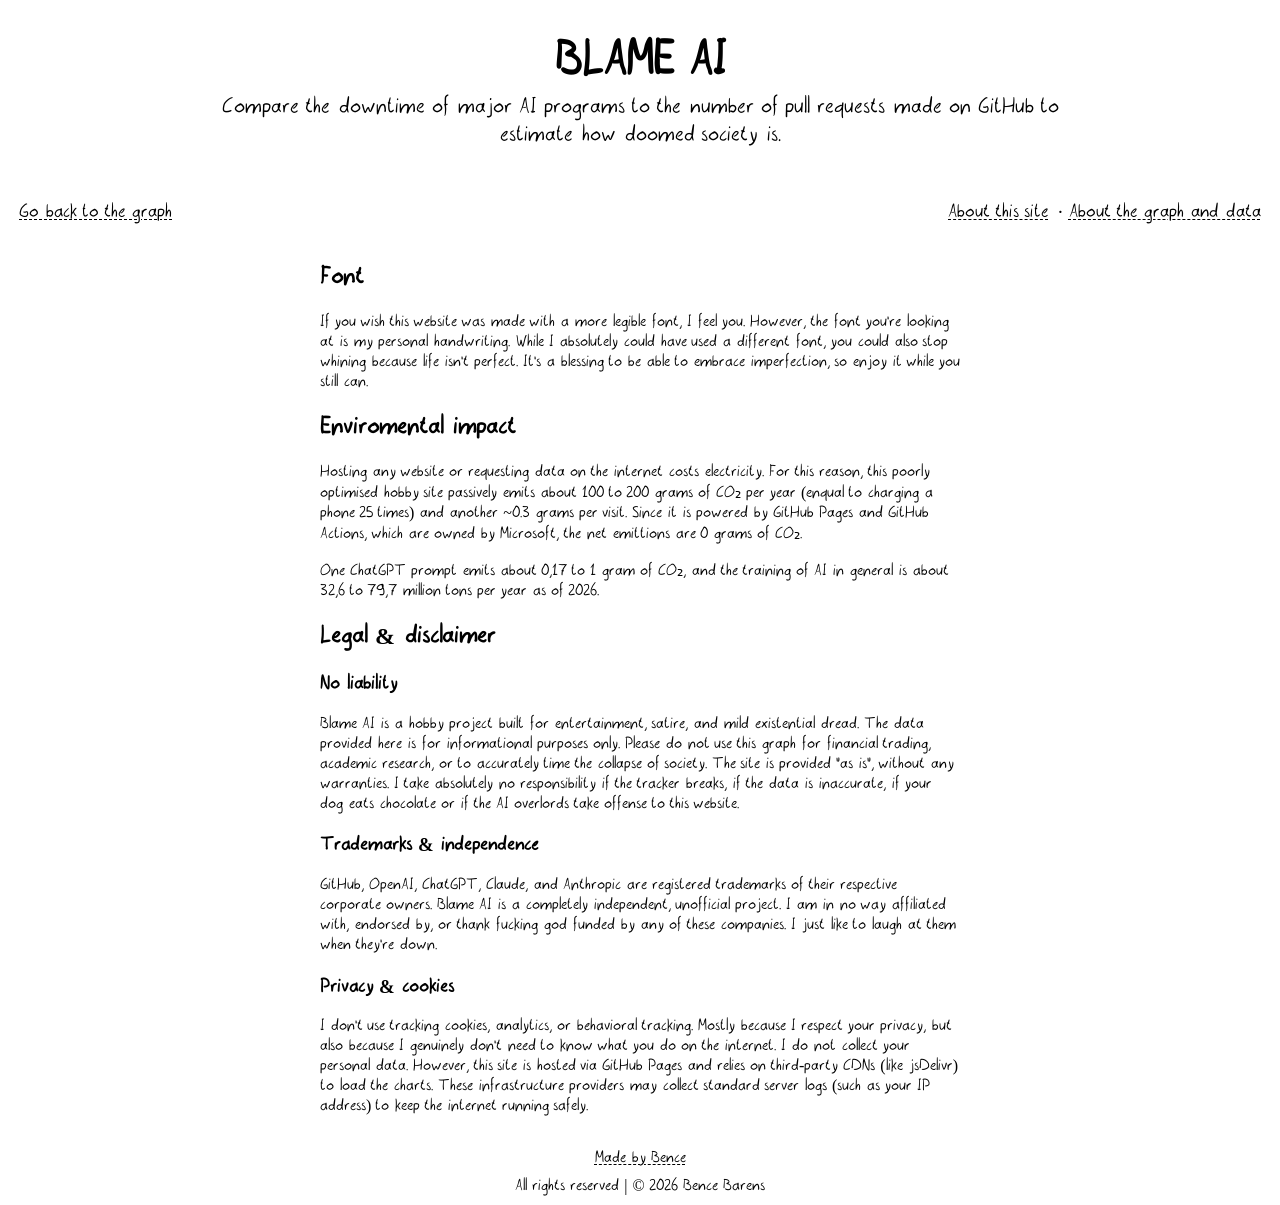
<file: about/index.html>
<!DOCTYPE html>
<html lang="en">
<head>
    <meta charset="UTF-8">
    <meta name="viewport" content="width=device-width, initial-scale=1.0">
    <meta name="author" content="Bence Barens">

    <title>Blame AI | about</title>
    <meta name="description" content="">
    <meta name="robots" content="index,follow">

    <meta property="og:site_name" content="Blame AI">
    <meta property="og:description" content="">
    <meta property="og:image" content="">
    <meta property="og:url" content="">

    <link rel="icon" type="image/png" href="https://bencebarens.nl/img/favicon/favicon-96x96.png" sizes="96x96">
    <link rel="icon" type="image/svg+xml" href="https://bencebarens.nl/img/favicon/favicon.svg">
    <link rel="shortcut icon" href="https://bencebarens.nl/img/favicon/favicon.ico">
    <link rel="manifest" href="https://bencebarens.nl/img/favicon/site.webmanifest">

    <link rel="stylesheet" href="../assets/main.css">
</head>
<body id="about">
    <header id="site-header">
        <h1>BLAME AI</h1>
        <p>Compare the downtime of major AI programs to the number of pull requests made on GitHub to estimate how doomed society is.</p>
    </header>

    <main id="main">
        <section id="toolbar-section">
            <h2 class="sr-only">Navigation and filters</h2>
                <nav aria-label="Main navigation" class="toolbar-layout">
                    <a href="../">Go back to the graph</a>
                    <ul class="nav-links">
                        <li><a href="" aria-current="page">About this site</a></li>
                        <li><a href="../data/">About the graph and data</a></li>
                    </ul>
                </nav>
        </section>
        <section>
            <h2>Font</h2>
            <p>If you wish this website was made with a more legible font, I feel you. However, the font you're looking at is my personal handwriting. While I absolutely could have used a different font, you could also stop whining because life isn't perfect. It's a blessing to be able to embrace imperfection, so enjoy it while you still can.</p>
        </section>
        <section>
            <h2>Enviromental impact</h2>
            <p>Hosting any website or requesting data on the internet costs electricity. For this reason, this poorly optimised hobby site passively emits about 100 to 200 grams of CO₂ per year (enqual to charging a phone 25 times) and another ~0.3 grams per visit. Since it is powered by GitHub Pages and GitHub Actions, which are owned by Microsoft, the net emittions are 0 grams of CO₂.</p>
            <p>One ChatGPT prompt emits about 0,17 to 1 gram of CO₂, and the training of AI in general is about 32,6 to 79,7 million tons per year as of 2026.</p>
        </section>
        <section>
            <h2>Legal &amp; disclaimer</h2>

            <h3>No liability</h3>
            <p>Blame AI is a hobby project built for entertainment, satire, and mild existential dread. The data provided here is for informational purposes only. Please do not use this graph for financial trading, academic research, or to accurately time the collapse of society. The site is provided "as is", without any warranties. I take absolutely no responsibility if the tracker breaks, if the data is inaccurate, if your dog eats chocolate or if the AI overlords take offense to this website.</p>

            <h3>Trademarks &amp; independence</h3>
            <p>GitHub, OpenAI, ChatGPT, Claude, and Anthropic are registered trademarks of their respective corporate owners. Blame AI is a completely independent, unofficial project. I am in no way affiliated with, endorsed by, or thank fucking god funded by any of these companies. I just like to laugh at them when they're down.</p>

            <h3>Privacy &amp; cookies</h3>
            <p>I don't use tracking cookies, analytics, or behavioral tracking. Mostly because I respect your privacy, but also because I genuinely don't need to know what you do on the internet. I do not collect your personal data. However, this site is hosted via GitHub Pages and relies on third-party CDNs (like jsDelivr) to load the charts. These infrastructure providers may collect standard server logs (such as your IP address) to keep the internet running safely.</p>
        </section>
    </main>

    <footer>
        <p><a href="https://bencebarens.nl/" target="_blank">Made by Bence</a></p>
        <p>All rights reserved | © 2026 Bence Barens</p>
    </footer>

</body>
</html>
</file>
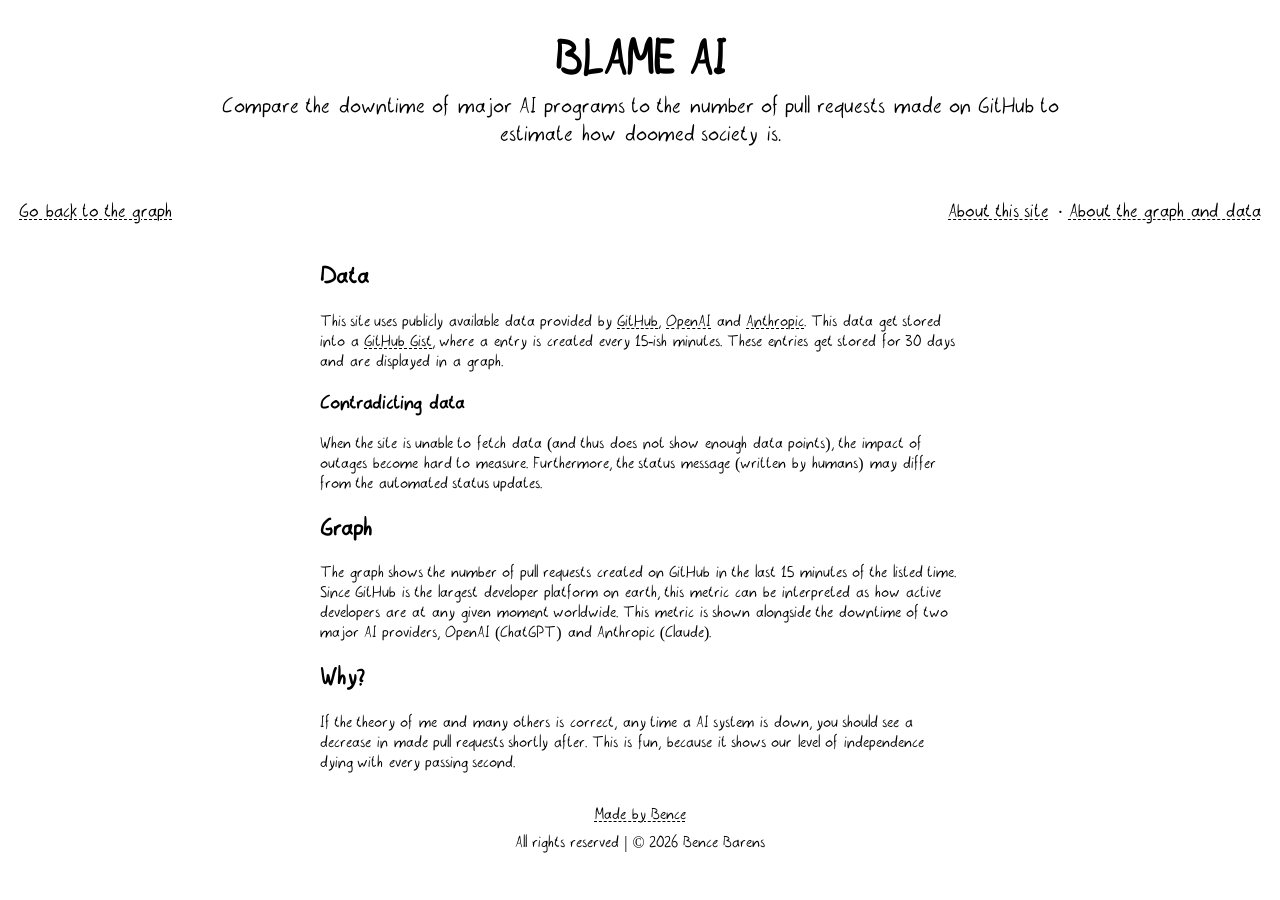
<file: data/index.html>
<!DOCTYPE html>
<html lang="en">
<head>
    <meta charset="UTF-8">
    <meta name="viewport" content="width=device-width, initial-scale=1.0">
    <meta name="author" content="Bence Barens">

    <title>Blame AI | graph and data</title>
    <meta name="description" content="">
    <meta name="robots" content="index,follow">

    <meta property="og:site_name" content="Blame AI">
    <meta property="og:description" content="">
    <meta property="og:image" content="">
    <meta property="og:url" content="">

    <link rel="icon" type="image/png" href="https://bencebarens.nl/img/favicon/favicon-96x96.png" sizes="96x96">
    <link rel="icon" type="image/svg+xml" href="https://bencebarens.nl/img/favicon/favicon.svg">
    <link rel="shortcut icon" href="https://bencebarens.nl/img/favicon/favicon.ico">
    <link rel="manifest" href="https://bencebarens.nl/img/favicon/site.webmanifest">

    <link rel="stylesheet" href="../assets/main.css">
</head>
<body id="about">
    <header id="site-header">
        <h1>BLAME AI</h1>
        <p>Compare the downtime of major AI programs to the number of pull requests made on GitHub to estimate how doomed society is.</p>
    </header>

    <main id="main">
        <section id="toolbar-section">
            <h2 class="sr-only">Navigation and filters</h2>
                <nav aria-label="Main navigation" class="toolbar-layout">
                    <a href="../">Go back to the graph</a>
                    <ul class="nav-links">
                        <li><a href="../about/">About this site</a></li>
                        <li><a href="" aria-current="page">About the graph and data</a></li>
                    </ul>
                </nav>
        </section>
        <section>
            <h2>Data</h2>
            <p>This site uses publicly available data provided by <a href="https://api.github.com/search/issues?q=is%3Apr%20created%3A%3E%3D2026-08-25T14%3A58%3A39.000Z">GitHub</a>, <a href="https://status.openai.com/api/v2/summary.json" target="_blank">OpenAI</a> and <a href="https://status.anthropic.com/api/v2/summary.json" target="_blank">Anthropic</a>. This data get stored into a <a href="https://gist.githubusercontent.com/BenceBarens/8262c049e135b17d4645a1d2d76bed09/raw/tracker-data.json" target="_blank">GitHub Gist</a>, where a entry is created every 15-ish minutes. These entries get stored for 30 days and are displayed in a graph.</p>
            <h3>Contradicting data</h3>
            <p>When the site is unable to fetch data (and thus does not show enough data points), the impact of outages become hard to measure. Furthermore, the status message (written by humans) may differ from the automated status updates.</p>
            <p></p>
        </section>
        <section>
            <h2>Graph</h2>
            <p>The graph shows the number of pull requests created on GitHub in the last 15 minutes of the listed time. Since GitHub is the largest developer platform on earth, this metric can be interpreted as how active developers are at any given moment worldwide. This metric is shown alongside the downtime of two major AI providers, OpenAI (ChatGPT) and Anthropic (Claude).</p>
        </section>
        <section>
            <h2>Why?</h2>
            <p>If the theory of me and many others is correct, any time a AI system is down, you should see a decrease in made pull requests shortly after. This is fun, because it shows our level of independence dying with every passing second.</p>
        </section>
    </main>

    <footer>
        <p><a href="https://bencebarens.nl/" target="_blank">Made by Bence</a></p>
        <p>All rights reserved | © 2026 Bence Barens</p>
    </footer>

</body>
</html>
</file>
<file: assets/main.css>
/* FONTS */

@font-face{
    font-family: "BenceSans";
    src: 
        url("BenceSans.woff2") format("woff2");
    font-style: normal;
    font-display: swap;
}

/* GENERAL STUFF */

html{
	margin: 0;
	padding: 0;
    background-color: var(--color-primary);
    color: var(--color-secondary);
    scroll-behavior: smooth;
}

body, main{
	width: 100%;
	margin: 0;
}

*, *::after, *::before {
    box-sizing:border-box;  
}

[hidden] {
    display: none !important;
}

.sr-only {
  position: absolute;
  width: 1px;
  height: 1px;
  padding: 0;
  margin: -1px;
  overflow: hidden;
  clip: rect(0, 0, 0, 0);
  border: 0;
}

a{
    color: inherit;
    text-decoration: underline dashed 0.075em;
}

a:hover{
    text-decoration: underline solid 0.075em;
}

button{
    cursor: pointer;
}

/* PAGE SPECIFIC */

*{
    font-family: "BenceSans", "Comic Sans", cursive;
}

html{
    text-align: center;
    height: 100vh;
}

@media (prefers-color-scheme: dark) {
    html{
        color: white;
        background-color: black;
    }
}

body{
    margin: 0;
    top: 0;
    display: flex;
    flex-direction: column;
    height: 100%;
}

#home main{
    height: 100%;
    margin: 0;
    display: flex;
    flex-direction: column;
    overflow: hidden;
}

h1{
    font-size: 3em;
    margin: 0;
}

li{
    list-style-type: none;
    display: inline;
}

button{
    border: none;
    background: none;
    padding: 0;
    text-decoration: underline dashed 0.075em;
    font-size: inherit;
    color: inherit;
}

button:hover{
    text-decoration: underline solid 0.075em;
}

menu, ul{
    padding: 0;
}

header{
    margin: 2em;
}

header p{
    margin: 0 auto;
    font-size: 1.4em;
    max-width: 40em;
}

.toolbar-layout{
    display: flex;
    justify-content: space-between;
    align-items: center;
    width: 100%;
    max-width: 100rem;
    margin: auto;
    padding: 0 1em;
    font-size: 1.2em;
}

@media (min-width: 768px) {
    .toolbar-layout li:not(:last-child)::after {
        content: "·";
        margin-left: 0.5em;
        color: inherit;
    }
}

@media (max-width: 767px) {
    menu, ul{
        display: flex;
        flex-direction: column;
    }

    ul *{
        text-align: right;
    }

    menu{
        text-align: left;
    }
}

menu button[aria-current="true"]{
    font-weight: bold;
}

#home #chart-section{
    display: flex;
    flex-direction: column;
    height: 100%;
    width: 100%;
    max-width: 100rem;
    margin: auto;
    padding: 0 1em;
}

#home .chart-wrapper{
    height: 100%;
    width: 100%;
    position: relative;
    margin: auto;
}

#home table{
    height: 100%;
    display: inline;
    text-align: left;
    overflow: scroll;
}

#about main{
    text-align: left;
    margin: 0;
}

#about main section:not(:first-of-type){
    margin: auto;
    width: fit-content;
    padding: 0 1em;
}

#about main p{
    max-width: 40em;
}

footer{
    margin: 0.5em;
}

footer p{
    margin: 0.5em;
}
</file>
